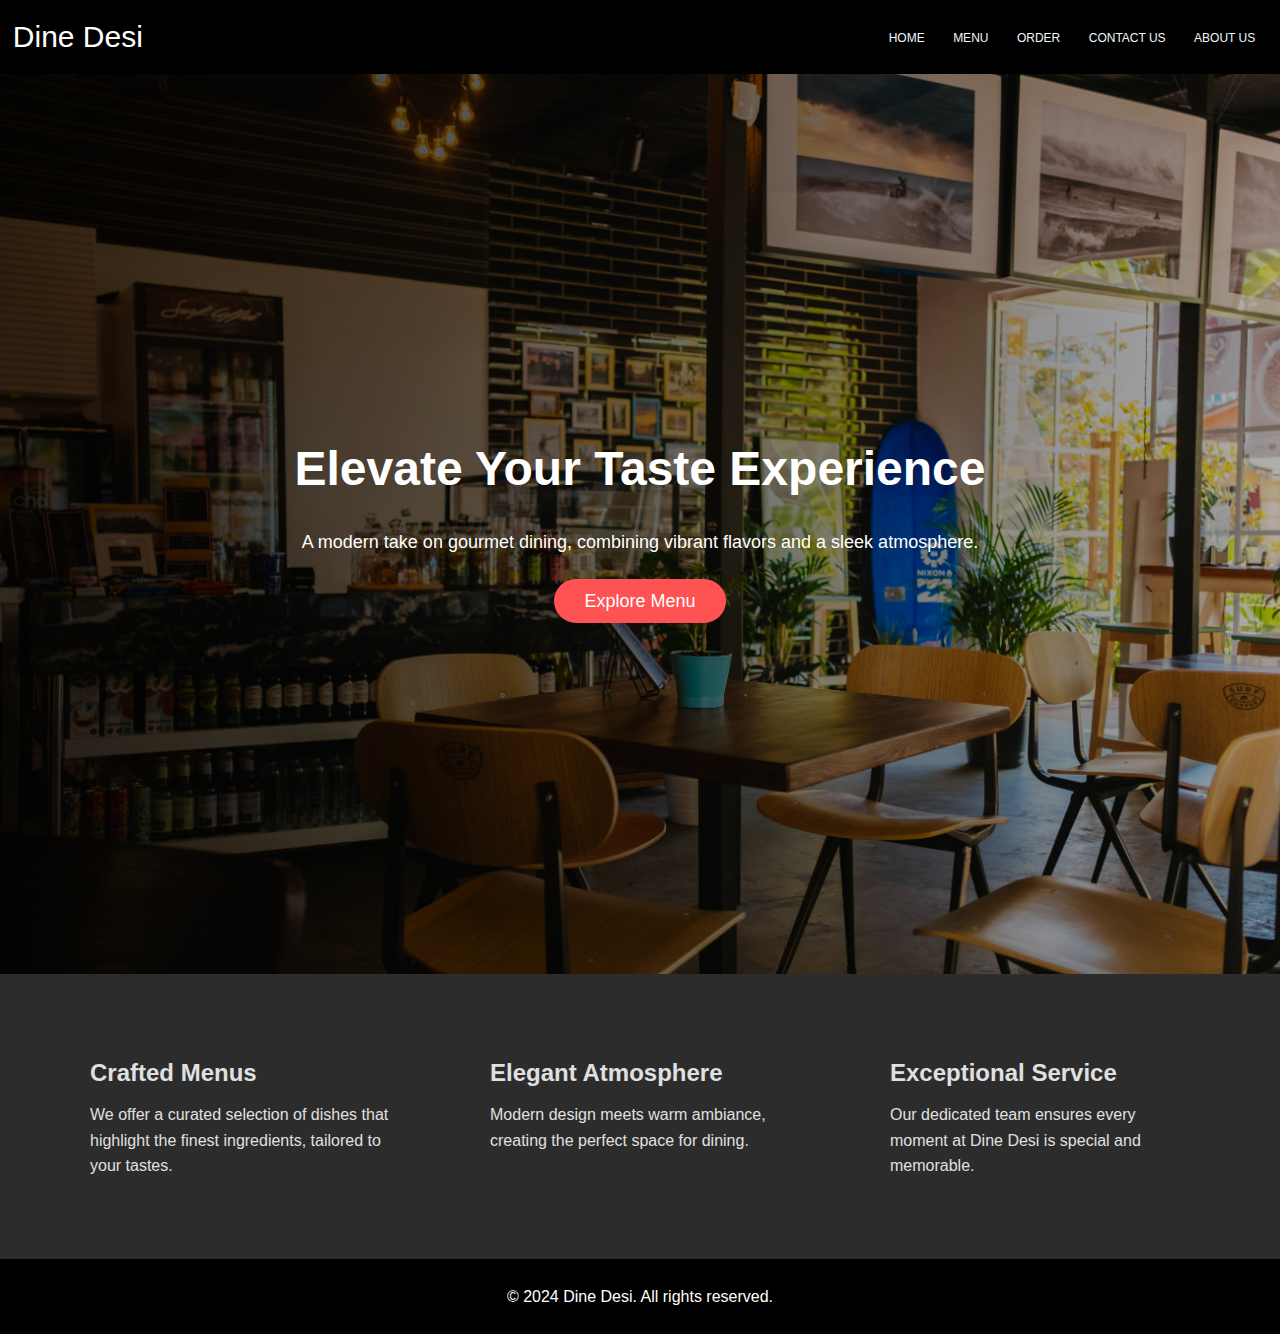
<file: index.html>
<!DOCTYPE html>
<html lang="en">
<head>
    <meta charset="UTF-8">
    <meta name="viewport" content="width=device-width, initial-scale=1.0">
    <title>Dine Desi - Modern Dining</title>
    <link rel="stylesheet" href="style.css">
    <link rel="stylesheet" href="https://stackpath.bootstrapcdn.com/font-awesome/4.7.0/css/font-awesome.min.css">
</head>
<body>
    <section class="header">
        <nav>
            <a href="index.html">Dine Desi</a>
            <div class="nav-links" id="navLinks">
                <i class="fa fa-times" onclick="hideMenu()"></i>
                <ul>
                    <li><a href="index.html">HOME</a></li>
                    <li><a href="menu.html">MENU</a></li>
                    <li><a href="order-delivery.html">ORDER</a></li>
                    <li><a href="contact.html">CONTACT US</a></li>
                    <li><a href="about.html">ABOUT US</a></li>
                </ul>
            </div>
            <i class="fa fa-bars" onclick="showMenu()"></i>
        </nav>
    </section>
    
    <section class="shh">
        <div class="shh-content">
            <h1>Elevate Your Taste Experience</h1>
            <p>A modern take on gourmet dining, combining vibrant flavors and a sleek atmosphere.</p>
            <a href="menu.html" class="hmm">Explore Menu</a>
        </div>
    </section>

    <section class="services">
        <div class="service-item">
            <h2>Crafted Menus</h2>
            <p>We offer a curated selection of dishes that highlight the finest ingredients, tailored to your tastes.</p>
        </div>
        <div class="service-item">
            <h2>Elegant Atmosphere</h2>
            <p>Modern design meets warm ambiance, creating the perfect space for dining.</p>
        </div>
        <div class="service-item">
            <h2>Exceptional Service</h2>
            <p>Our dedicated team ensures every moment at Dine Desi is special and memorable.</p>
        </div>
    </section>

    <footer>
        <p>&copy; 2024 Dine Desi. All rights reserved.</p>
    </footer>
    <script src="./java.js"></script>
</body>
</html>
</file>
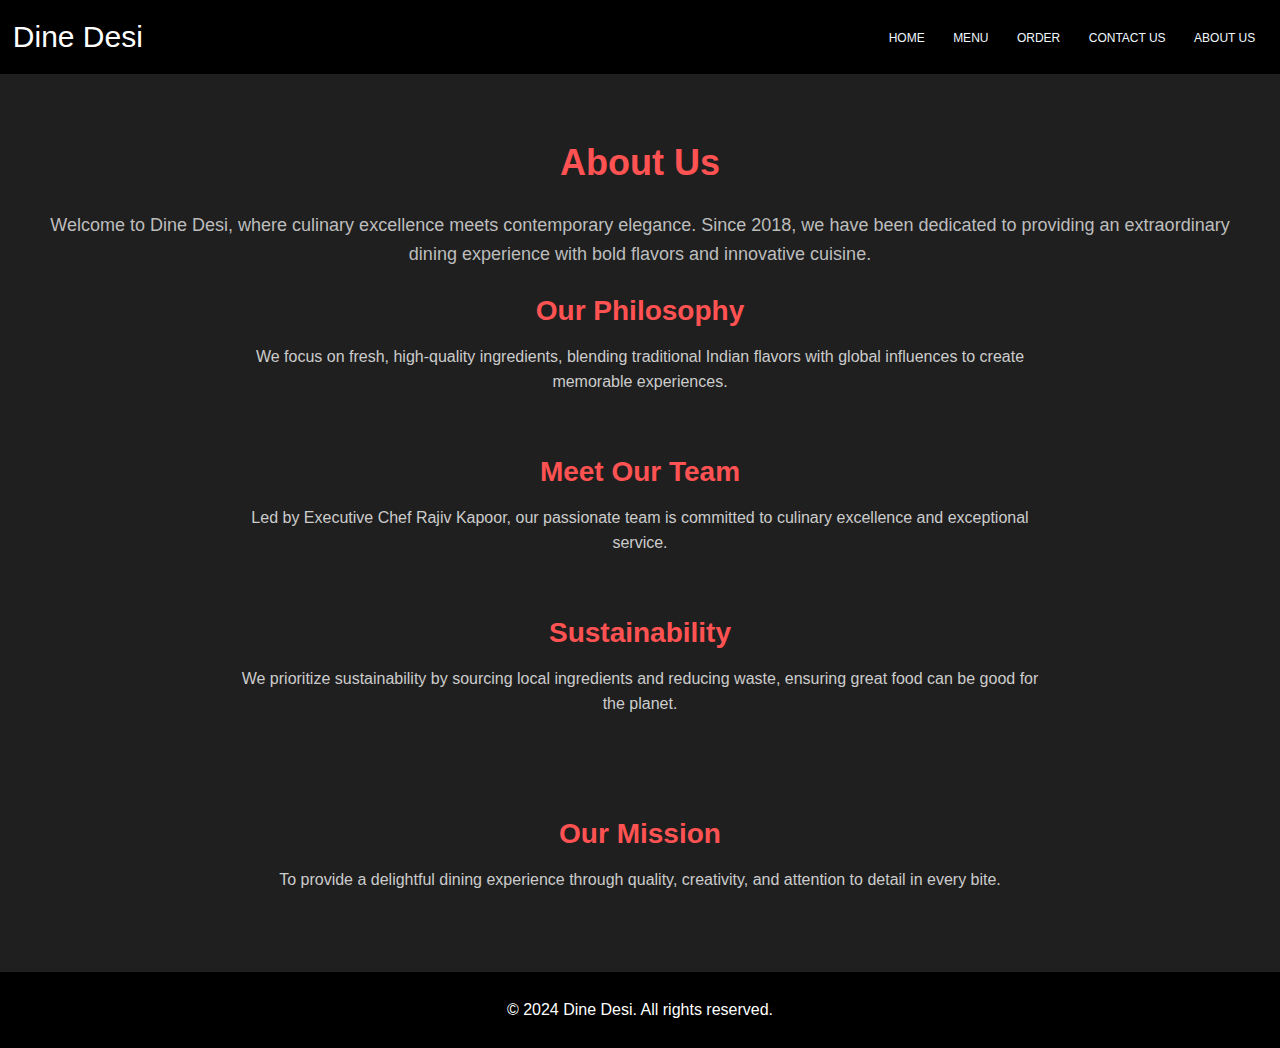
<file: about.html>
<!DOCTYPE html>
<html lang="en">
<head>
    <meta charset="UTF-8">
    <meta name="viewport" content="width=device-width, initial-scale=1.0">
    <title>About Us - Dine Desi</title>
    <link rel="stylesheet" href="style.css">
    <link rel="stylesheet" href="https://stackpath.bootstrapcdn.com/font-awesome/4.7.0/css/font-awesome.min.css">
</head>
<body>
    <section class="header">
        <nav>
            <a href="index.html">Dine Desi</a>
            <div class="nav-links" id="navLinks">
                <i class="fa fa-times" onclick="hideMenu()"></i>
                <ul>
                    <li><a href="index.html">HOME</a></li>
                    <li><a href="menu.html">MENU</a></li>
                    <li><a href="order-delivery.html">ORDER</a></li>
                    <li><a href="contact.html">CONTACT US</a></li>
                    <li><a href="about.html">ABOUT US</a></li>
                </ul>
            </div>
            <i class="fa fa-bars" onclick="showMenu()"></i>
        </nav>
    </section>

    <section class="about">
        <h1>About Us</h1>
        <p>Welcome to Dine Desi, where culinary excellence meets contemporary elegance. Since 2018, we have been dedicated to providing an extraordinary dining experience with bold flavors and innovative cuisine.</p>

        <div class="about-section">
            <div class="about-item">
                <h2>Our Philosophy</h2>
                <p>We focus on fresh, high-quality ingredients, blending traditional Indian flavors with global influences to create memorable experiences.</p>
            </div>

            <div class="about-item">
                <h2>Meet Our Team</h2>
                <p>Led by Executive Chef Rajiv Kapoor, our passionate team is committed to culinary excellence and exceptional service.</p>
            </div>

            <div class="about-item">
                <h2>Sustainability</h2>
                <p>We prioritize sustainability by sourcing local ingredients and reducing waste, ensuring great food can be good for the planet.</p>
            </div>
        </div>

        <div class="mission">
            <h2>Our Mission</h2>
            <p>To provide a delightful dining experience through quality, creativity, and attention to detail in every bite.</p>
        </div>
    </section>    

    <footer>
        <p>&copy; 2024 Dine Desi. All rights reserved.</p>
    </footer>
    <script src="./java.js"></script>
</body>
</html>
</file>
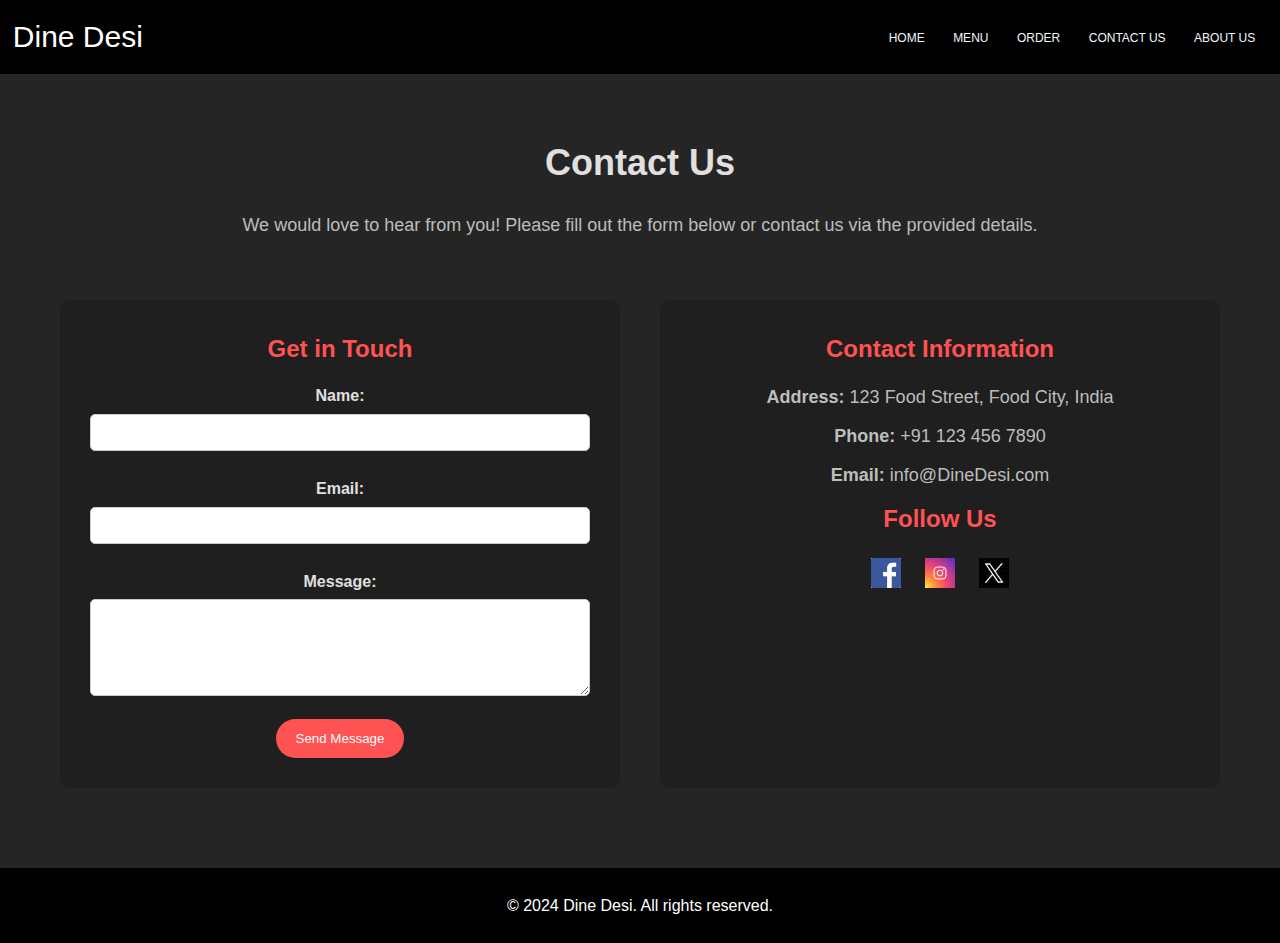
<file: contact.html>
<!DOCTYPE html>
<html lang="en">
<head>
    <meta charset="UTF-8">
    <meta name="viewport" content="width=device-width, initial-scale=1.0">
    <title>Contact Us - Dine Desi</title>
    <link rel="stylesheet" href="style.css">
    <link rel="stylesheet" href="https://stackpath.bootstrapcdn.com/font-awesome/4.7.0/css/font-awesome.min.css">
</head>
<body>

    <section class="header">
        <nav>
            <a href="index.html">Dine Desi</a>
            <div class="nav-links" id="navLinks">
                <i class="fa fa-times" onclick="hideMenu()"></i>
                <ul>
                    <li><a href="index.html">HOME</a></li>
                    <li><a href="menu.html">MENU</a></li>
                    <li><a href="order-delivery.html">ORDER</a></li>
                    <li><a href="contact.html">CONTACT US</a></li>
                    <li><a href="about.html">ABOUT US</a></li>
                </ul>
            </div>
            <i class="fa fa-bars" onclick="showMenu()"></i>
        </nav>
    </section>

<main class="contact">
    <h1>Contact Us</h1>
    <p>We would love to hear from you! Please fill out the form below or contact us via the provided details.</p>

    <div class="contact-container">
        <div class="contact-form">
            <h2>Get in Touch</h2>
            <form id="myform" method="index.html">
                <label for="name">Name:</label>
                <input type="text" id="name" name="name"  required>
                
                <label for="email">Email:</label>
                <input type="email" id="email" name="email" required>
                
                
                <label for="message">Message:</label>
                <textarea id="message" name="message" rows="5" required></textarea>
                
                <button type="submit" class="cta">Send Message</button>
            </form>
        </div>

        <div class="contact-info">
            <h2>Contact Information</h2>
            <p><strong>Address:</strong> 123 Food Street, Food City, India</p>
            <p><strong>Phone:</strong> +91 123 456 7890</p>
            <p><strong>Email:</strong> info@DineDesi.com</p>

            <h2>Follow Us</h2>
            <div class="social-media">
                <a href="https://www.facebook.com/share/Npgywk7oUS5vRH6p/" target="_blank"><img src="./images/facebook.png" alt="Facebook"></a>
                <a href="https://www.instagram.com/vabhvro/profilecard/?igsh=NzZvam16Ymx2NDd4" target="_blank"><img src="./images/instagram.jpg" alt="Instagram"></a>
                <a href="https://x.com/vabhvro?t=4rTQxBwwt32a98F5fWglnA&s=09" target="_blank"><img src="./images/t.jpg" alt="X"></a>
            </div>
        </div>
    </div>
</main>

<footer>
    <p>&copy; 2024 Dine Desi. All rights reserved.</p>
</footer>
<script src="./java.js"></script>
</body>
</html>
</file>
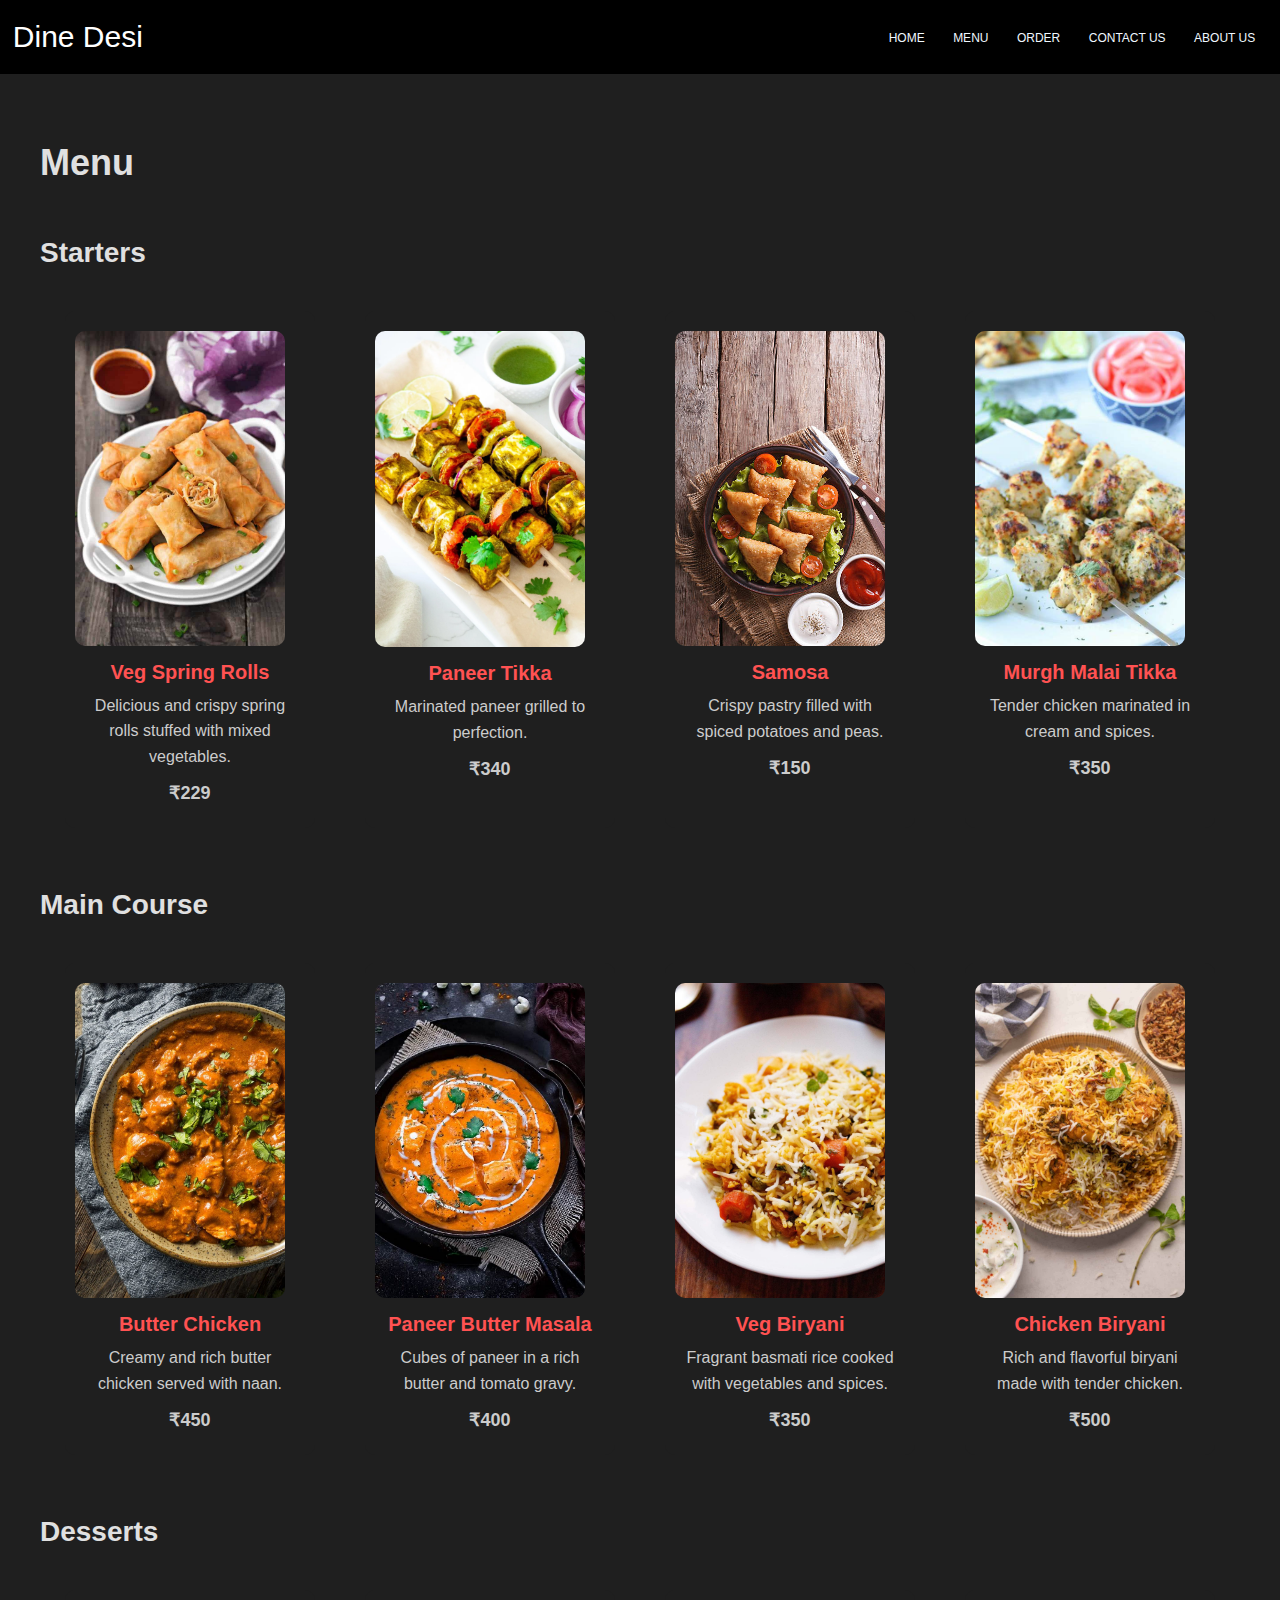
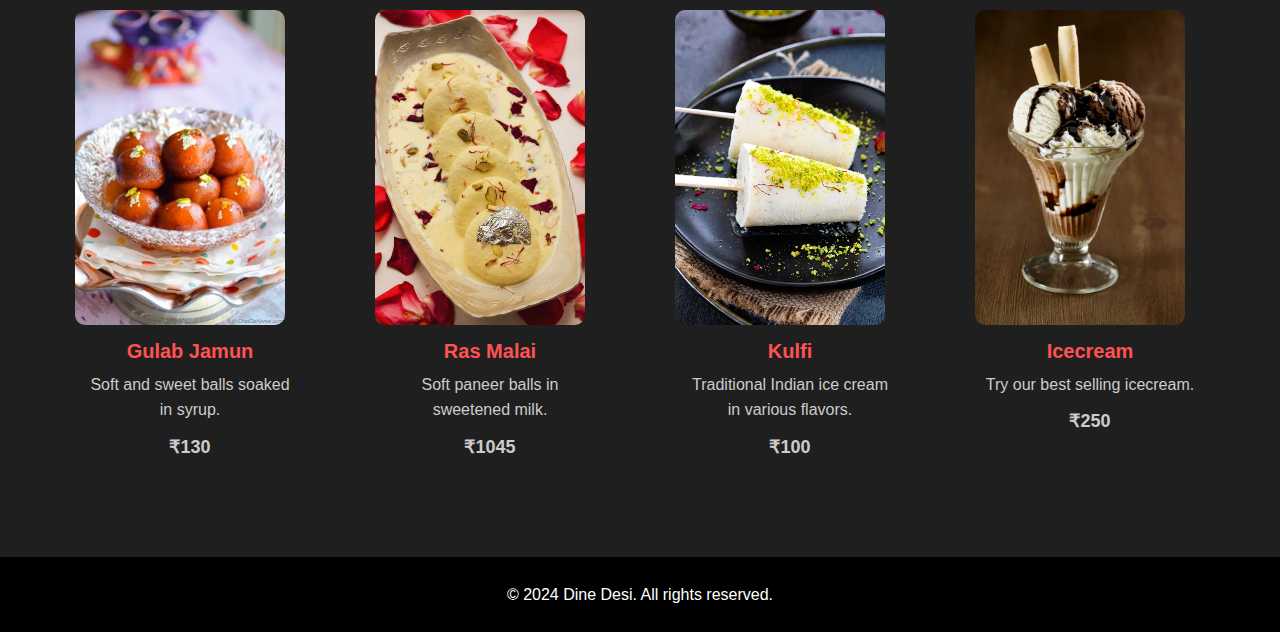
<file: menu.html>
<!DOCTYPE html>
<html lang="en">
<head>
    <meta charset="UTF-8">
    <meta name="viewport" content="width=device-width, initial-scale=1.0">
    <meta name="description" content="Explore our menu at Dark Flavor featuring delicious starters, main courses, and desserts.">
    <title>Menu - Dine Desi</title>
    <link rel="stylesheet" href="style.css">
    <link rel="stylesheet" href="https://stackpath.bootstrapcdn.com/font-awesome/4.7.0/css/font-awesome.min.css">
</head>
<body>

    <section class="header">
        <nav>
            <a href="index.html">Dine Desi</a>
            <div class="nav-links" id="navLinks">
                <i class="fa fa-times" onclick="hideMenu()"></i>
                <ul>
                    <li><a href="index.html">HOME</a></li>
                    <li><a href="menu.html">MENU</a></li>
                    <li><a href="order-delivery.html">ORDER</a></li>
                    <li><a href="contact.html">CONTACT US</a></li>
                    <li><a href="about.html">ABOUT US</a></li>
                </ul>
            </div>
            <i class="fa fa-bars" onclick="showMenu()"></i>
        </nav>
    </section>

<main class="menu">
    <h1>Menu</h1>
    
    <div class="menu-category">
        <h2>Starters</h2>
        <div class="menu-items-container"> 
            <div class="menu-item">
                <img src="./images/vegspringrolls.jpg" alt="Crispy Veg Spring Rolls" class="menu-image">
                <h3>Veg Spring Rolls</h3>
                <p>Delicious and crispy spring rolls stuffed with mixed vegetables. <strong>₹229</strong></p>
            </div>
            <div class="menu-item">
                <img src="./images/paneertikka.webp" alt="Grilled Paneer Tikka" class="menu-image">
                <h3>Paneer Tikka</h3>
                <p>Marinated paneer grilled to perfection. <strong>₹340</strong></p>
            </div>
            <div class="menu-item">
                <img src="./images/samosa.jpg" alt="Spicy Samosa" class="menu-image">
                <h3>Samosa</h3>
                <p>Crispy pastry filled with spiced potatoes and peas. <strong>₹150</strong></p>
            </div>
            <div class="menu-item">
                <img src="./images/murghmlaitikka.jpg" alt="Murgh Malai Tikka" class="menu-image">
                <h3>Murgh Malai Tikka</h3>
                <p>Tender chicken marinated in cream and spices. <strong>₹350</strong></p>
            </div>
        </div>
    </div>

    <div class="menu-category">
        <h2>Main Course</h2>
        <div class="menu-items-container"> 
            <div class="menu-item">
                <img src="./images/butterchicken.jpg" alt="Butter Chicken" class="menu-image">
                <h3>Butter Chicken</h3>
                <p>Creamy and rich butter chicken served with naan. <strong>₹450</strong></p>
            </div>
            <div class="menu-item">
                <img src="./images/paneerbuttermasala.jpg" alt="Paneer Butter Masala" class="menu-image">
                <h3>Paneer Butter Masala</h3>
                <p>Cubes of paneer in a rich butter and tomato gravy. <strong>₹400</strong></p>
            </div>
            <div class="menu-item">
                <img src="./images/biryani.jpg" alt="Veg Biryani" class="menu-image">
                <h3>Veg Biryani</h3>
                <p>Fragrant basmati rice cooked with vegetables and spices. <strong>₹350</strong></p>
            </div>
            <div class="menu-item">
                <img src="./images/chickenbiryani.jpg" alt="Chicken Biryani" class="menu-image">
                <h3>Chicken Biryani</h3>
                <p>Rich and flavorful biryani made with tender chicken. <strong>₹500</strong></p>
            </div>
        </div>
    </div>

    <div class="menu-category">
        <h2>Desserts</h2>
        <div class="menu-items-container">
            <div class="menu-item">
                <img src="./images/gulabjamun.jpg" alt="Gulab Jamun" class="menu-image">
                <h3>Gulab Jamun</h3>
                <p>Soft and sweet balls soaked in syrup. <strong>₹130</strong></p>
            </div>
            <div class="menu-item">
                <img src="./images/rasmlai.jpg" alt="Ras Malai" class="menu-image">
                <h3>Ras Malai</h3>
                <p>Soft paneer balls in sweetened milk. <strong>₹1045</strong></p>
            </div>
            <div class="menu-item">
                <img src="./images/kulfii.webp" alt="Kulfi" class="menu-image">
                <h3>Kulfi</h3>
                <p>Traditional Indian ice cream in various flavors. <strong>₹100</strong></p>
            </div>
            <div class="menu-item">
                <img src="./images/icecream.webp" alt="Icecream" class="menu-image">
                <h3>Icecream</h3>
                <p>Try our best selling icecream. <strong>₹250</strong></p>
            </div>
        </div>
    </div>

</main>

<footer>
    <p>&copy; 2024 Dine Desi. All rights reserved.</p>
</footer>
<script src="./java.js"></script>
</body>
</html>
</file>
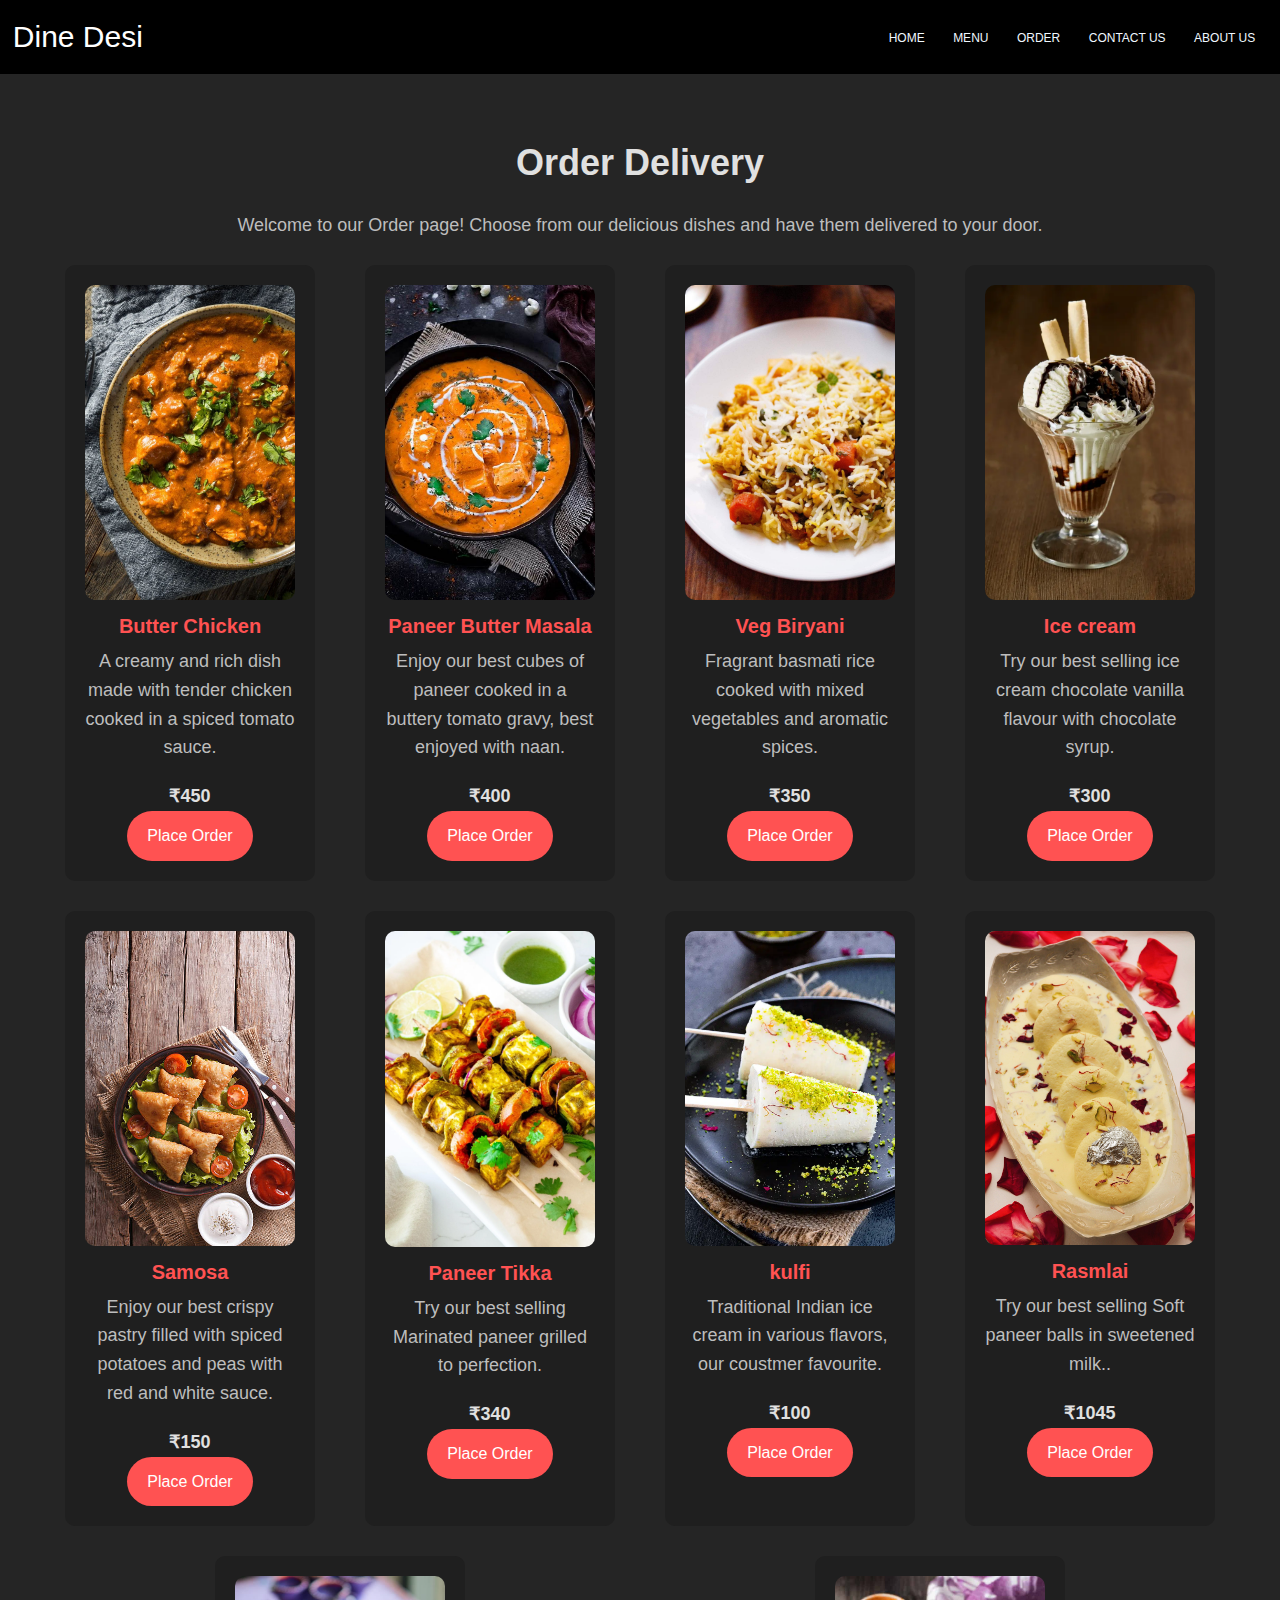
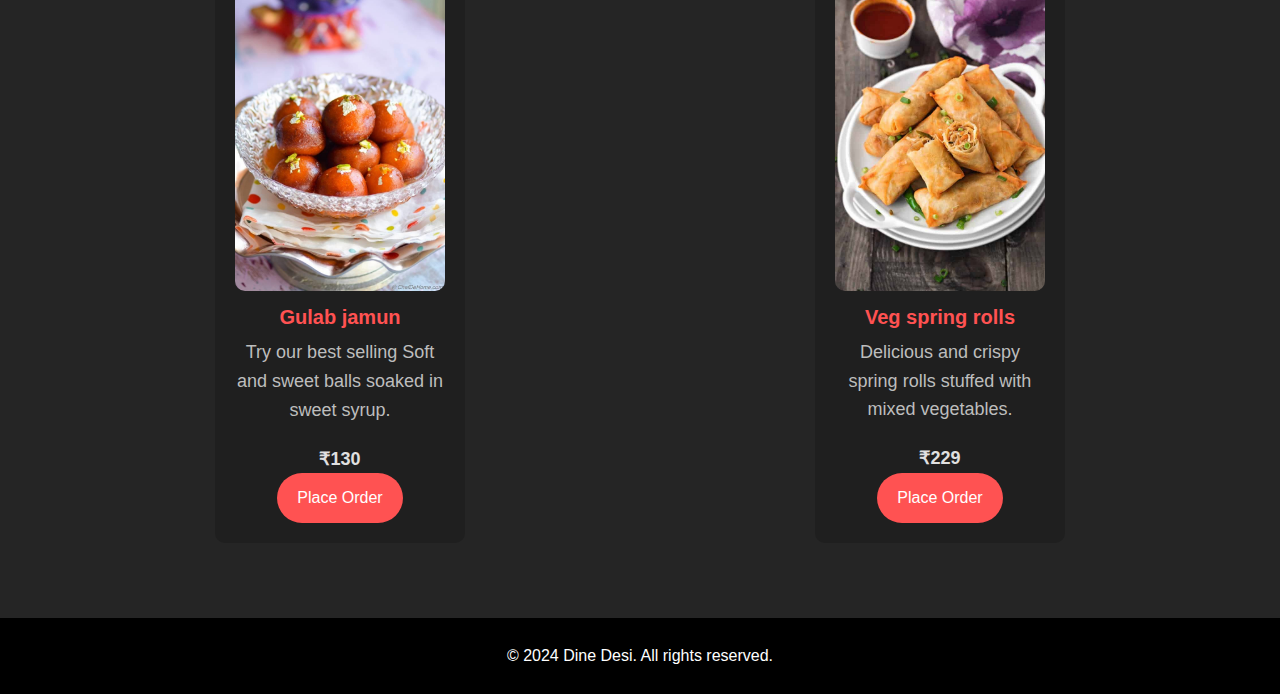
<file: order-delivery.html>
<!DOCTYPE html>
<html lang="en">
<head>
    <meta charset="UTF-8">
    <meta name="viewport" content="width=device-width, initial-scale=1.0">
    <title>Order Delivery - Dine Desi</title>
    <link rel="stylesheet" href="style.css">
    <link rel="stylesheet" href="https://stackpath.bootstrapcdn.com/font-awesome/4.7.0/css/font-awesome.min.css">
</head>
<body>

    <section class="header">
        <nav>
            <a href="index.html">Dine Desi</a>
            <div class="nav-links" id="navLinks">
                <i class="fa fa-times" onclick="hideMenu()"></i>
                <ul>
                    <li><a href="index.html">HOME</a></li>
                    <li><a href="menu.html">MENU</a></li>
                    <li><a href="order-delivery.html">ORDER</a></li>
                    <li><a href="contact.html">CONTACT US</a></li>
                    <li><a href="about.html">ABOUT US</a></li>
                </ul>
            </div>
            <i class="fa fa-bars" onclick="showMenu()"></i>
        </nav>
    </section>

<main class="delivery">
    <h1>Order Delivery</h1>
    <p>Welcome to our Order page! Choose from our delicious dishes and have them delivered to your door.</p>

    <div class="delivery-menu">
        <div class="menu-item">
            <img src="./images/butterchicken.jpg" alt="Butter Chicken">
            <h3>Butter Chicken</h3>
            <p>A creamy and rich dish made with tender chicken cooked in a spiced tomato sauce.</p>
            <strong>₹450</strong>
            <a href="https://www.zomato.com/ncr/butter-chicken-factory-sector-14/order" class="hmm" target="_blank">Place Order</a>
        </div>
        
        <div class="menu-item">
            <img src="./images/paneerbuttermasala.jpg" alt="Paneer Butter Masala">
            <h3>Paneer Butter Masala</h3>
            <p> Enjoy our best cubes of paneer cooked in a buttery tomato gravy, best enjoyed with naan.</p>
            <strong>₹400</strong>
            <a href="https://www.swiggy.com/paneer-butter-masala-dish-restaurants-near-me" class="hmm" target="_blank">Place Order</a>
        </div>
        
        <div class="menu-item">
            <img src="./images/biryani.jpg" alt="Biryani">
            <h3>Veg Biryani</h3>
            <p>Fragrant basmati rice cooked with mixed vegetables and aromatic spices.</p>
            <strong>₹350</strong>
            <a href="https://www.swiggy.com/veg-biryani-dish-restaurants-near-me" class="hmm" target="_blank">Place Order</a>
        </div>
        
        <div class="menu-item">
            <img src="./images/icecream.webp" alt="Ice cream">
            <h3>Ice cream</h3>
            <p>Try our best selling ice cream chocolate vanilla flavour with chocolate syrup.</p>
            <strong>₹300</strong>
            <a href="https://www.bigbasket.com/pc/bakery-cakes-dairy/ice-creams-desserts/" class="hmm" target="_blank"> Place Order</a>
        </div>


        <div class="menu-item">
            <img src="./images/samosa.jpg" alt="samosa">
            <h3>Samosa</h3>
            <p> Enjoy our best crispy pastry filled with spiced potatoes and peas with red and white sauce.</p>
            <strong>₹150</strong>
            <a href="https://www.samosasingh.com/" class="hmm" target="_blank"> Place Order</a>
        </div>

        <div class="menu-item">
            <img src="./images/paneertikka.webp" alt="paneer tikka">
            <h3>Paneer Tikka</h3>
            <p>Try our best selling Marinated paneer grilled to perfection.</p>
            <strong>₹340</strong>
            <a href="https://order.bikanervala.com/product-detail/paneer-tikka" class="hmm" target="_blank"> Place Order</a>
        </div>

        <div class="menu-item">
            <img src="./images/kulfii.webp" alt="kulfii">
            <h3>kulfi</h3>
            <p>Traditional Indian ice cream in various flavors, our coustmer favourite.</p>
            <strong>₹100</strong>
            <a href="https://kulfihouse.com/" class="hmm" target="_blank"> Place Order</a>
        </div>

        <div class="menu-item">
            <img src="./images/rasmlai.jpg" alt="rasmlai">
            <h3>Rasmlai</h3>
            <p>Try our best selling Soft paneer balls in sweetened milk..</p>
            <strong>₹1045</strong>
            <a href="https://www.myflowergift.com/rasmalai-sweet.html" class="hmm" target="_blank"> Place Order</a>
        </div>

        <div class="menu-item">
            <img src="./images/gulabjamun.jpg" alt="gulab jamun">
            <h3>Gulab jamun</h3>
            <p>Try our best selling Soft and sweet balls soaked in  sweet syrup.</p>
            <strong>₹130</strong>
            <a href="https://bombaysweets.in/products/dry-gulab-jamun" class="hmm" target="_blank"> Place Order</a>
        </div>


        <div class="menu-item">
            <img src="./images/vegspringrolls.jpg" alt="veg spring rolls">
            <h3>Veg spring rolls</h3>
            <p>Delicious and crispy spring rolls stuffed with mixed vegetables.</p>
            <strong>₹229</strong>
            <a href="https://www.freshmenu.com/indian_veg_spring_rolls/product/11074" class="hmm" target="_blank"> Place Order</a>
        </div>
    </div>
</main>

<footer>
    <p>&copy; 2024 Dine Desi. All rights reserved.</p>
</footer>
<script src="./java.js"></script>
</body>
</html>
</file>
<file: style.css>
* {
    margin: 0;
    padding: 10;
    box-sizing: border-box;
}

body {
    font-family: 'Segoe UI', sans-serif;
    background-color: #000000;
    color: #e0e0e0; 
    line-height: 1.6;
}
nav a{
    text-decoration: none;
    color: white;
    font-size: 30px;
}
nav{
    display: flex;
    padding: 1% ;
    justify-content: space-between;
    align-items: center;
}
nav img{
    width: 150px;
}
.nav-links{
    flex: 1;
    text-align: right;
}
.nav-links ul li{
    list-style: none;
    display: inline-block;
    padding: 8px 12px;
    position: relative;
}
.nav-links ul li a{
    color: aliceblue;
    text-decoration: none;
    font-size: 12px;
}

nav .fa{
    display: none;
}

@media(max-width: 700px){
    .text-box h1{
        font-size: 25px;
    }
    .nav-links ul li{
        display: block; 
    }
    .nav-links{
        position: fixed;
        background: rgb(0, 0, 0);
        height: 100vh;
        width: 200px;
        top:0;
        right: -200px;
        text-align: left;
        z-index: 2;
        transition: 1s;
    }
    nav .fa{
        display: block  ;
        color: aliceblue;
        margin: 10px;
        font-size: 22px;
        cursor: pointer;
    }
    .nav-links ul{
        padding: 30px;
    }
}

.shh {
    background: linear-gradient(to right, rgba(0, 0, 0, 0.8), rgba(0, 0, 0, 0.3)), url('./images/pexels-igor-starkov-233202-1307698.jpg');
    background-size: cover;
    background-position: center;
    color: white;
    text-align: center;
    padding: 150px 20px;
    display: flex;
    justify-content: center;
    align-items: center;
    height: 100vh;
}

.shh-content {
    max-width: 800px;
}

.shh-content h1 {
    font-size: 48px;
    margin-bottom: 20px;
}

.shh-content p {
    font-size: 18px;
    margin-bottom: 30px;
}

.hmm {
    background-color: #ff5252;
    color: white;
    padding: 12px 30px;
    text-decoration: none;
    font-size: 18px;
    border-radius: 50px;
    transition: background-color 0.3s ease;
}

.hmm:hover {
    background-color: #ff7979; 
}

.services {
    display: flex;
    justify-content: space-around;
    background-color: #2c2c2c;
    padding: 80px 40px;
}

.service-item h2 {
    font-size: 24px;
    margin-bottom: 10px;
}

.service-item p {
    font-size: 16px;
    max-width: 300px;
}

.menu {
    padding: 60px 40px;
    background-color: #1f1f1f;
}

.menu h1 {
    font-size: 36px;
    margin-bottom: 20px;
}

.menu-category {
    margin-top: 40px;
}

.menu-category h2 {
    font-size: 28px;
    margin-bottom: 20px;
}

.menu-items-container {
    display: flex;
    flex-wrap: wrap; 
    justify-content: space-around;
}

.menu-item {
    display: flex;
    flex-direction: column;
    align-items: center;
    background-color: #1f1f1f;
    border-radius: 10px;
    padding: 20px;
    margin: 15px;
    width: 250px;
    text-align: center;
    transition: transform 0.3s;
}

.menu-item:hover {
    transform: scale(1.05); 
}

.menu-image {
    width: 100px; 
    height: auto; 
    border-radius: 5px; 
    margin-right: 20px; 
}

.menu-item img {
    width: 100%; 
    height: auto; 
    border-radius: 10px;
    margin-bottom: 10px;
}

.menu-item h3 {
    font-size: 20px;
    color: #ff5252; 
    margin-bottom: 5px; 
}

.menu-item p {
    font-size: 16px;
    color: #ccc;
}

.menu-item strong {
    display: block; 
    margin-top: 10px; 
    font-size: 18px;
}

.delivery {
    padding: 60px 40px;
    background-color: #252525;
    text-align: center;
}

.delivery h1 {
    font-size: 36px;
    margin-bottom: 20px;
}

.delivery p {
    font-size: 18px;
    color: #bdbdbd;
    margin-bottom: 10px;
}

.delivery-menu {
    display: flex;
    justify-content: space-around;
    flex-wrap: wrap;
}

.menu-item a {
    background-color: #ff5252; 
    color: white;
    padding: 12px 20px;
    text-decoration: none;
    font-size: 16px;
    border-radius: 50px;
    transition: background-color 0.3s ease;
}

.menu-item a:hover {
    background-color: #ff7979; 
}

.about {
    padding: 60px 40px;
    background-color: #1f1f1f;
    text-align: center;
}

.about h1 {
    font-size: 36px;
    margin-bottom: 20px;
    color: #ff5252;
}

.about p {
    font-size: 18px;
    color: #bdbdbd;
    margin-bottom: 20px;
}

.about-section {
    display: flex;
    flex-direction: column;
    align-items: center;
    margin-top: 20px;
}

.about-item {
    max-width: 800px;
    margin-bottom: 40px;
}

.about-item h2 {
    font-size: 28px;
    margin-bottom: 10px;
    color: #ff5252;
}

.about-item p {
    font-size: 16px;
    color: #ccc;
    margin-bottom: 15px;
}

.about-image {
    margin-top: 30px;
}

.about-image img {
    width: 100%;
    max-width: 400px;
    border-radius: 10px;
}

.mission {
    margin-top: 40px;
}

.mission h2 {
    font-size: 28px;
    margin-bottom: 10px;
    color: #ff5252; 
}

.mission p {
    font-size: 16px;
    color: #ccc;
}

.contact {
    padding: 60px 40px;
    background-color: #252525;
    color: #e0e0e0;
    text-align: center;
}

.contact h1 {
    font-size: 36px;
    margin-bottom: 20px;
}

.contact p {
    font-size: 18px;
    color: #bdbdbd;
    margin-bottom: 40px;
}

.contact-container {
    display: flex;
    justify-content: space-between;
    flex-wrap: wrap;
}

.contact-form {
    background-color: #1f1f1f;
    padding: 30px;
    border-radius: 10px;
    margin: 20px;
    flex: 1;
    min-width: 300px;
}

.contact-form h2 {
    font-size: 24px;
    margin-bottom: 15px;
    color: #ff5252;
}

.contact-form label {
    display: block;
    margin: 10px 0 5px;
    font-weight: bold;
}

.contact-form input,
.contact-form textarea {
    width: 100%;
    padding: 10px;
    margin-bottom: 15px;
    border: 1px solid #ccc;
    border-radius: 5px;
}

.contact-form button {
    background-color: #ff5252;
    color: white;
    padding: 12px 20px;
    border: none;
    border-radius: 50px;
    cursor: pointer;
    transition: background-color 0.3s ease;
}

.contact-form button:hover {
    background-color: #ff7979;
}

.contact-info {
    background-color: #1f1f1f;
    padding: 30px;
    border-radius: 10px;
    margin: 20px;
    flex: 1;
    min-width: 300px;
}

.contact-info h2 {
    font-size: 24px;
    margin-bottom: 15px;
    color: #ff5252; 
}

.contact-info p {
    margin: 10px 0;
}

.social-media {
    margin-top: 20px;
}

.social-media img {
    width: 30px;
    height: 30px;
    margin: 0 10px;
    transition: transform 0.3s;
}

.social-media img:hover {
    transform: scale(1.1); 
}

footer {
    background-color: #000;
    color: #fff;
    text-align: center;
    padding: 20px 0;
    position: relative; 
}

footer p {
    margin: 5px 0;
}


@media (max-width: 700px) {
    .services {
        flex-direction: column; 
        padding: 40px 20px; /
    }

    .service-item {
        margin-bottom: 20px; 
        text-align: center; 
        margin: auto;
    }
}

@media (max-width: 700px) {
    header {
        flex-direction: column; 
        align-items: flex-start; 
    }

    nav ul li {
        margin-right: 15px; 
    }

    .shh-content h1 {
        font-size: 36px; 
    }

    .shh-content p {
        font-size: 16px;
    }

    .menu-item {
        width: 80%; 
    }
}

@media (max-width: 768px) {
    header .logo h1 {
        font-size: 20px; 
    }

    .shh-content h1 {
        font-size: 32px; 
    }

    .menu h1,
    .about h1,
    .contact h1 {
        font-size: 28px; 
    }

    .menu-item h3 {
        font-size: 18px; 
    }

    .contact-container {
        flex-direction: column; 
        width: 80%;
    }
}
@media (max-width: 400px){
    .contact-form{
        width: 100%;
    }
    .contact{
        padding: 0;
    }

}

@media (max-width: 700px) {
    .menu-item {
        width: 100%; 
    }

    .social-media img {
        width: 25px; 
        height: 25px; 
    }
}
.message{
    font-size: 10px;
    margin-top: 5px;
}
</file>
